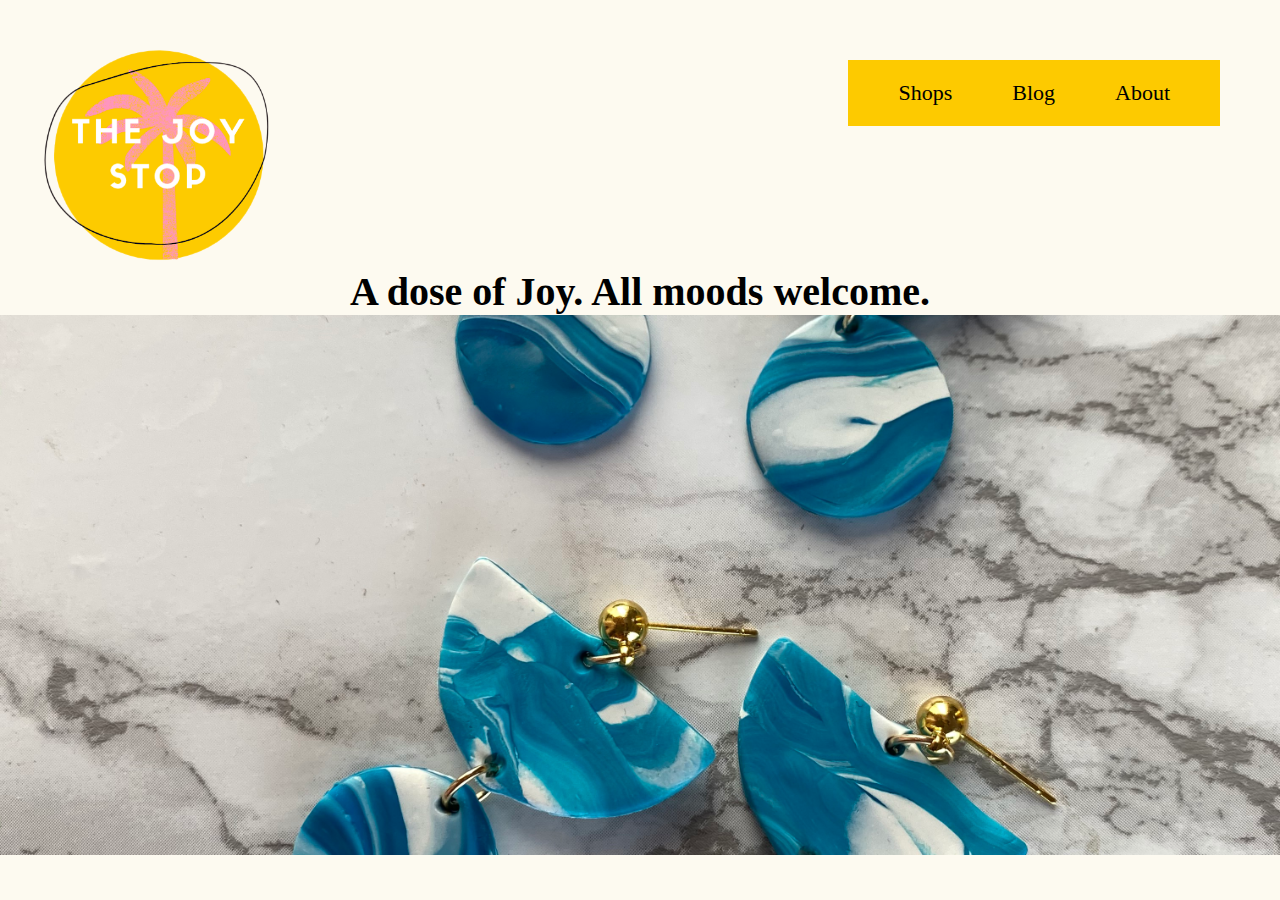
<file: index.html>
<!DOCTYPE html>
<html lang="en">
<head>
    <meta charset="UTF-8">
    <meta name="viewport" content="width=device-width, initial-scale=1.0">
    <title>Joy Stop</title>

    <link rel="stylesheet" href="css/style.css">

</head>
<body>
    <section class="section 1" id="s1">
        <nav>
            <a href="about.html">About</a>
            <a href="blog.html">Blog</a>
            <a href="shop.html">Shops</a>
        </nav>

        <a href="index.html">
            <img id="logo" src="pictutes/logo/logo.PNG">
        </a>

        <h1>A dose of Joy. All moods welcome.</h1>
    </section>

    <section class="section 2" id="s2">
        <div id="slide">
        </div>
    </section>
</body>
</html>
</file>
<file: css/style.css>
* {
    box-sizing: border-box;
    margin: 0;
    padding: 0;
}

body {
    background-color: #fdfaf0;
}

/* section 1 */
#s1 img {
    height: 35vh;
}

#s1 nav {
    padding: 20px;
    margin: 60px;
    /* margin-top: 6%; */
    float: right;
    background-color: #fdca00;
}

#s1 nav a {
    font-size: 22px;
    text-decoration: none;
    color: black;
    float: right;
    margin-right: 30px;
    margin-left: 30px;
}

#s1 nav a:hover {
    color: #ff94be;
}

#s1 h1 {
    text-align: center;
    font-size: 40px;
    margin-top: -4%;
}

/* section 2*/
/* #s2 {
    justify-content: center;
    text-align: center;
    align-items: center;
    background-color: cadetblue;
    width: 100%;
} */

#slide {
    /* position: absolute; */
    height: 60vh;
    /* width: 70%; */
    /* margin: 60px; */
    /* top: -1%; */
    /* left: 0; */
    /* right: 0; */
    /* padding: 50px; */
    background-image: url(../pictutes/blue/IMG_4926.JPG);
    background-repeat: no-repeat;
    background-position: center; 
    background-size: cover;
    z-index: -1;
    animation: slide 20s 4s infinite;
}

@keyframes slide {
    /* 0% {background-image: url(../photos/greenEarrings/IMG_1503.JPG);} */
    25%  {background-image: url(../pictutes/brown/IMG_1698.JPG);}
    50%  {background-image: url(../pictutes/green/IMG_1503.JPG);}
    75%  {background-image: url(../pictutes/red/IMG_4058.JPG);}
    100%  {background-image: url(../pictutes/yellow/IMG_5737.JPG);}
}
</file>
